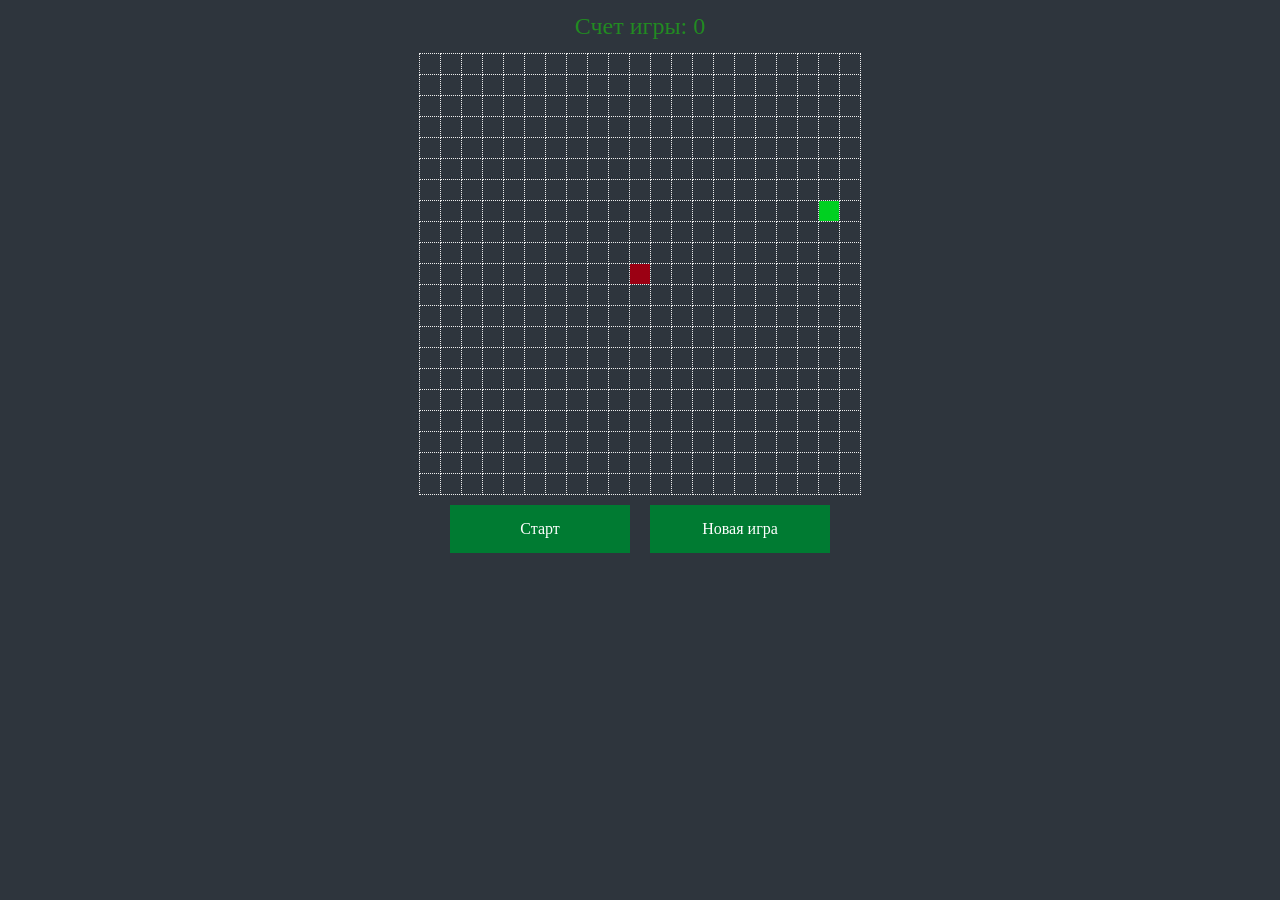
<file: lesson_7/index.html>
<!DOCTYPE html>
<html lang="en">
<head>
  <meta charset="UTF-8">
  <title>Змейка</title>
  <link rel="stylesheet" href="style.css" />
</head>
<body>
  <div id="game-wrap">
    <div class="game-counter">
      Счет игры:
      <span id="counter">0</span>
    </div>
    <table id="game"></table>
  </div>
  <div id="menu">
    <div id="playButton" class="menuButton">Старт</div>
    <div id="newGameButton" class="menuButton">Новая игра</div>
  </div>

  <script src="js.js"></script>
</body>
</html>
</file>
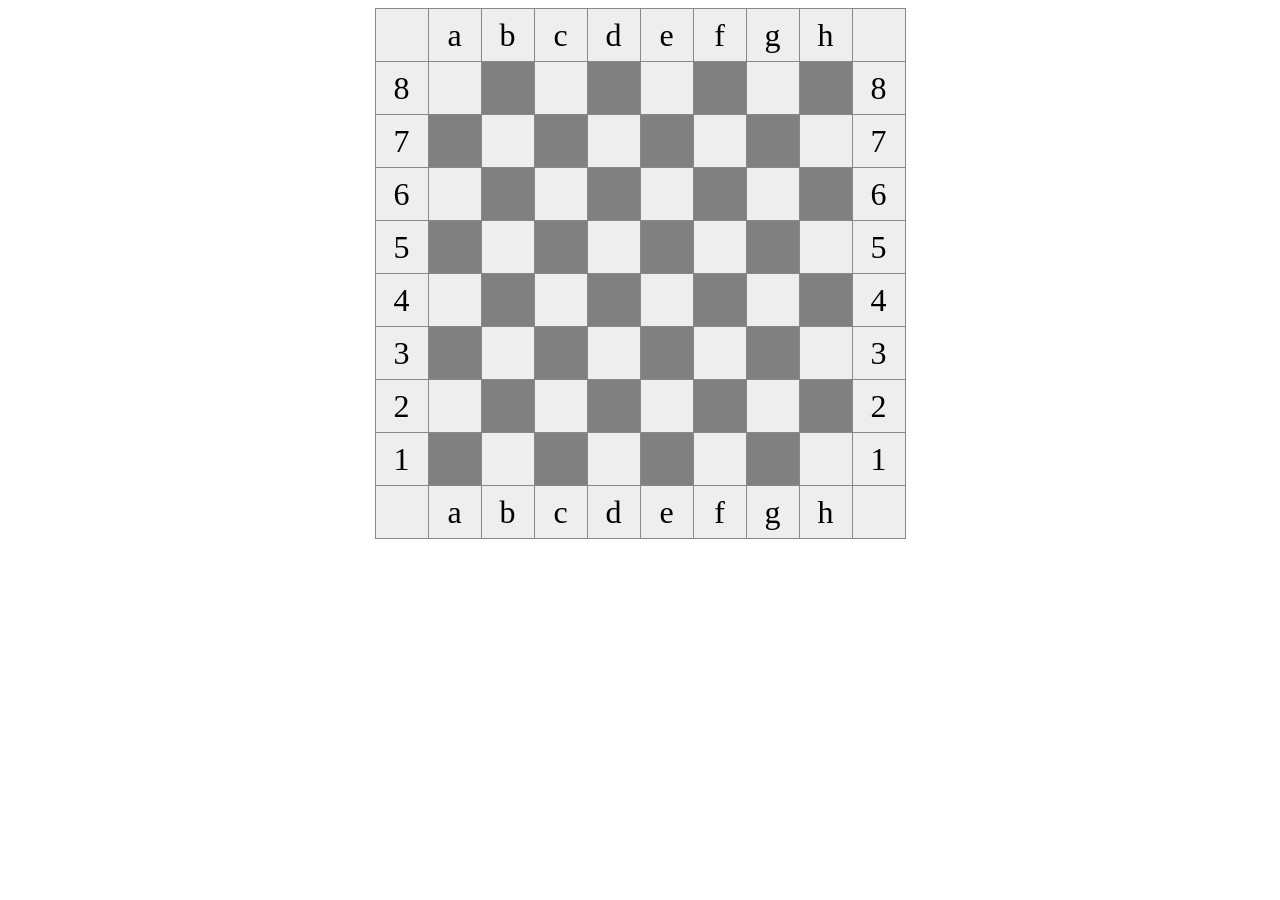
<file: teacher's_files/lesson5/completed/1/index.html>
<!DOCTYPE html>
<html lang="en">
<head>
  <meta charset="UTF-8">
  <title>Шахматы</title>
  <style>
    table {
      margin: auto;
      border-collapse: collapse;
    }
    tr {
      width: 50px;
      height: 50px;
    }
    td {
      border: 1px solid #888888;
      width: 50px;
      height: 50px;
      background-color: #EEEEEE;
      text-align: center;
      font-size: 2em;
    }
  </style>
</head>
<body>
<!--
1. Создать функцию, генерирующую шахматную доску. При этом можно использовать любые html-теги по своему желанию.
Доска должна быть разлинована соответствующим образом, т.е. чередовать черные и белые ячейки.
Строки должны нумероваться числами от 1 до 8, столбцы – латинскими буквами A, B, C, D, E, F, G, H.
-->
  <table id="game"></table>
  <script src="js.js"></script>
</body>
</html>
</file>
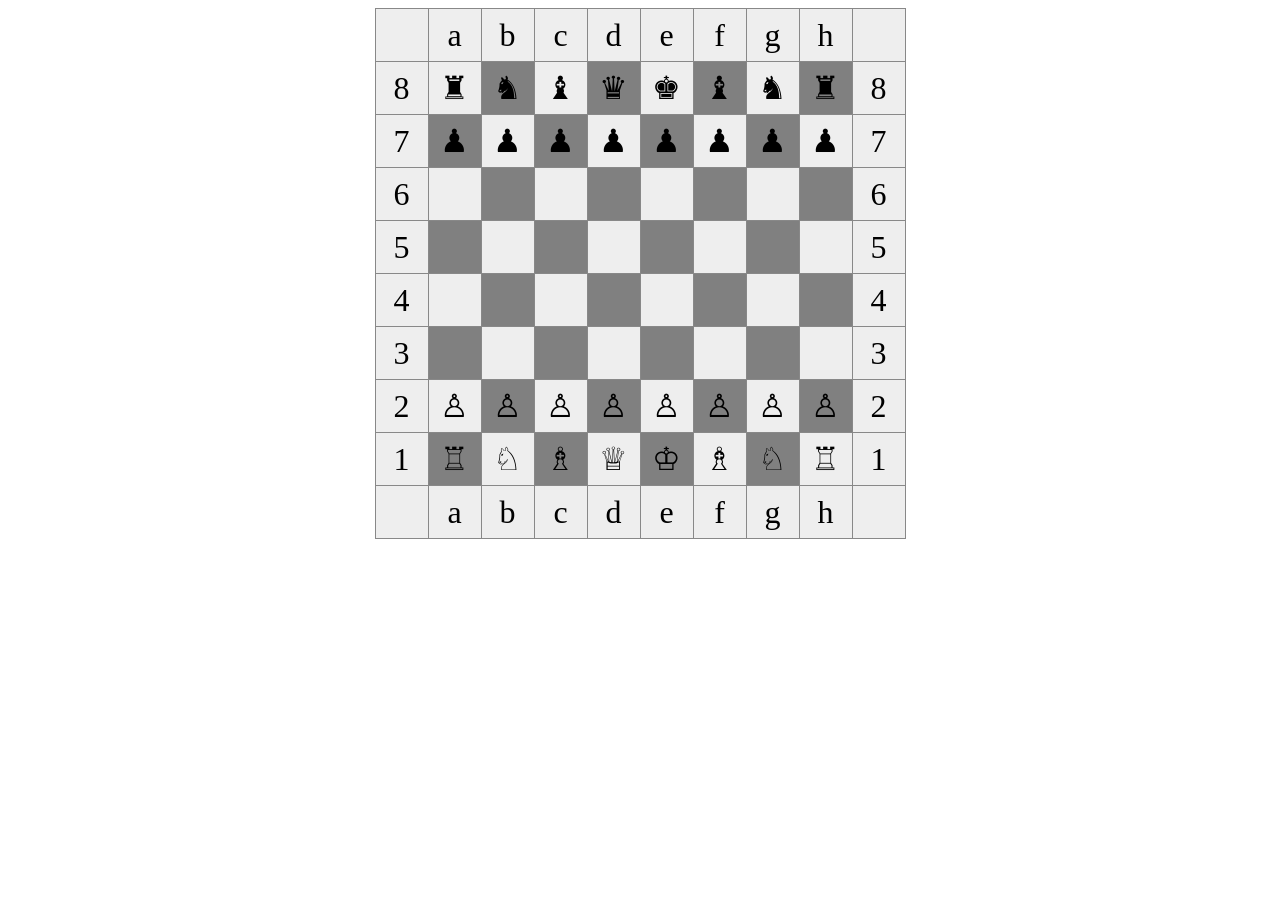
<file: teacher's_files/lesson5/completed/2/index.html>
<!DOCTYPE html>
<html lang="en">
<head>
  <meta charset="UTF-8">
  <title>Шахматы</title>
  <style>
    table {
      margin: auto;
      border-collapse: collapse;
    }
    tr {
      width: 50px;
      height: 50px;
    }
    td {
      border: 1px solid #888888;
      width: 50px;
      height: 50px;
      background-color: #EEEEEE;
      text-align: center;
      font-size: 2em;
    }
  </style>
</head>
<body>
<!--
2. Заполнить созданную таблицу фигурами, фигуры должны выглядеть как картинки, либо можно использовать символы
(существуют символы шахматных фигур) причем все фигуры должны стоять на своих местах и быть соответственно
черными и белыми.
-->
  <table id="game"></table>
  <script src="js.js"></script>
</body>
</html>
</file>
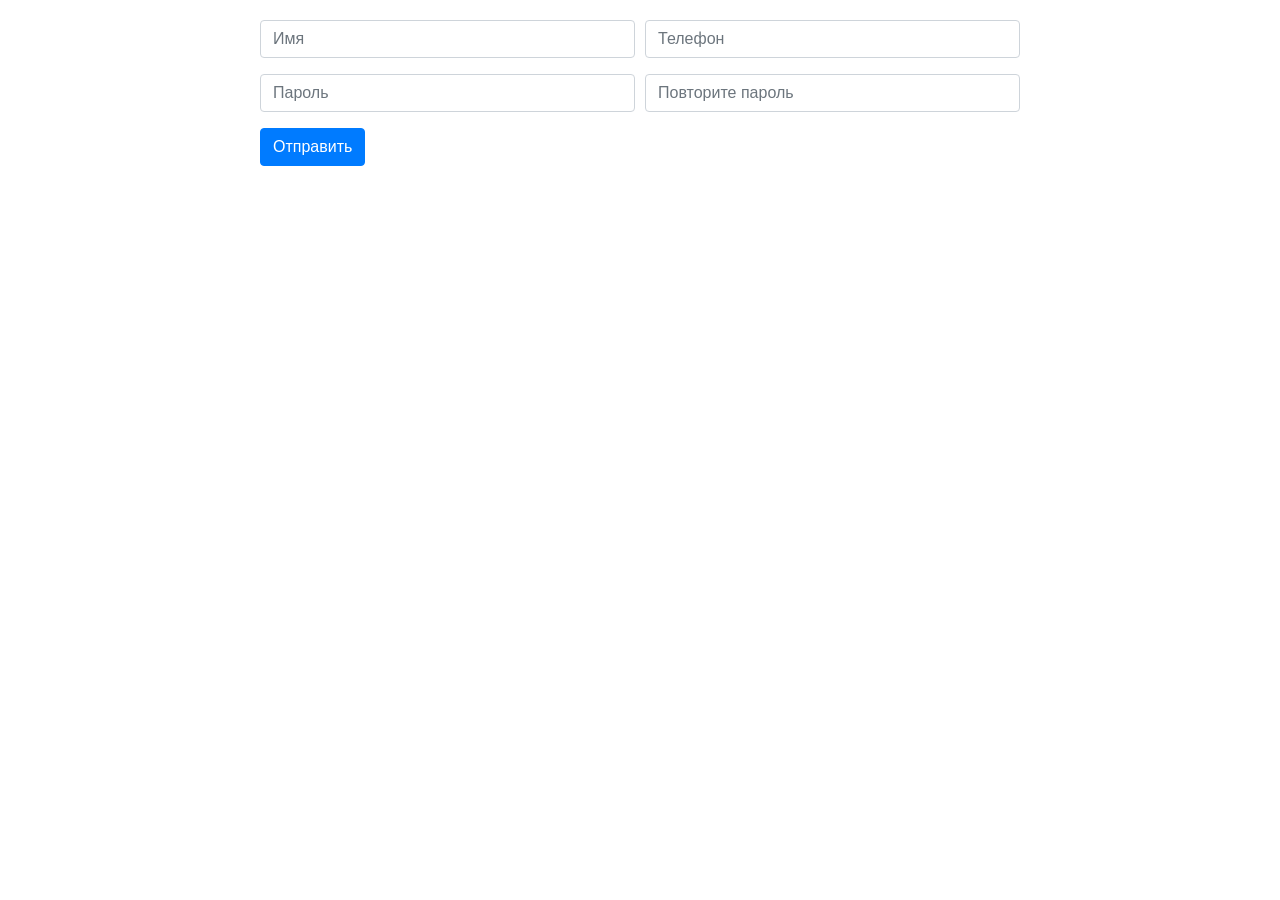
<file: teacher's_files/lesson5/completed/3/index.html>
<!DOCTYPE html>
<html lang="en">
<head>
  <meta charset="UTF-8">
  <title>Форма</title>
  <link rel="stylesheet" href="https://maxcdn.bootstrapcdn.com/bootstrap/4.0.0-beta.3/css/bootstrap.min.css" integrity="sha384-Zug+QiDoJOrZ5t4lssLdxGhVrurbmBWopoEl+M6BdEfwnCJZtKxi1KgxUyJq13dy" crossorigin="anonymous">
  <style>
    .form-wrap {
      margin: auto;
      padding: 20px;
      max-width: 800px
    }
  </style>
</head>
<body>
<!--
3*. Создать форму в html со следующими полями:
* Имя - текстовое поле
* Телефон - текстовое поле
* Пароль - поле типа password
* Повтор пароля - поле типа password
* Кнопка отправить форму

Необходимо реализовать валидацию этой формы по следующим правилам:

* Имя - должно содержать как минимум 1 символ, не более 50 символов.
* Телефон - должно содержать 11 цифр, не больше, не меньше.
* Пароль - минимум 5 символов, максимум 50.
* Повтор пароля - значение должно совпадать с полем пароль.
* Кнопка отправить форму - при нажатии на кнопку форма должна провериться, при прохождении проверки, форма
отправляется, если проверка не была пройдена, то:
- Каждое поле, которое не прошло проверку должно выделяться красным цветом.
- Под каждым полем, что не прошло проверку, должна писаться подсказка по какой причине проверка провалилась.

Можете пользоваться стилями бутстрапа, если лень самим писать.
Пользоваться аттрибутами HTML5 запрещено, необходимо проверки реализовать с помощью javascript.
-->
  <div class="form-wrap">
    <form class="my-form" action="">
      <div class="form-row">
        <div class="form-group col-md-6">
          <input type="text" name="name" class="form-control" placeholder="Имя">
        </div>
        <div class="form-group col-md-6">
          <input type="text" name="phone" class="form-control" placeholder="Телефон">
        </div>
      </div>

      <div class="form-row">
        <div class="form-group col-md-6">
          <input type="password" name="password" class="form-control" placeholder="Пароль">
        </div>
        <div class="form-group col-md-6">
          <input type="password" name="password_repeat" class="form-control" placeholder="Повторите пароль">
        </div>
      </div>
      <button type="submit" class="btn btn-primary">Отправить</button>
    </form>
  </div>

  <script src="js.js"></script>
</body>
</html>
</file>
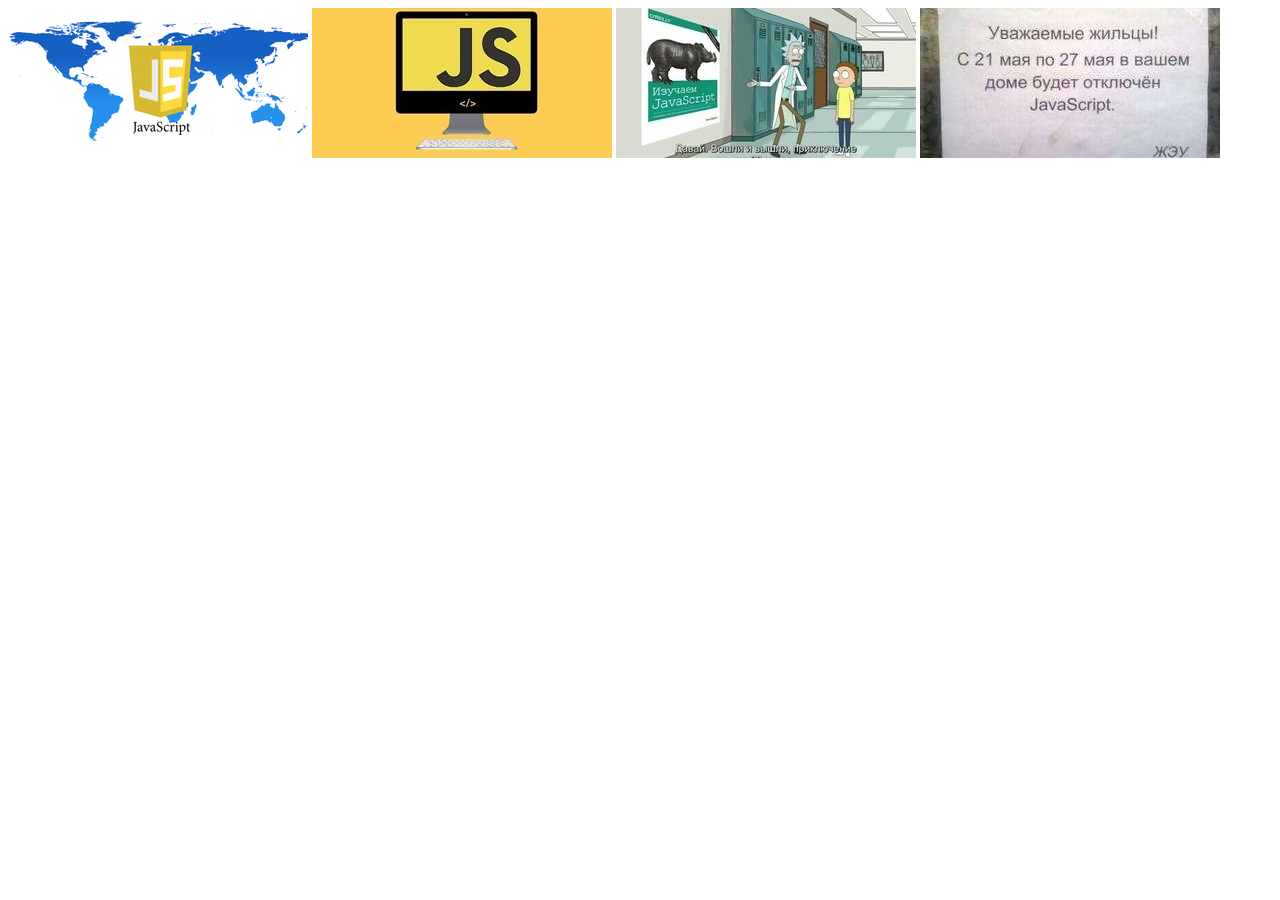
<file: teacher's_files/lesson6/completed/1/index.html>
<!DOCTYPE html>
<html lang="en">
<head>
  <meta charset="UTF-8">
  <title>Галерея</title>
  <style>
    .galleryWrapper__screen{
      left: 0;
      width: 100%;
      height: 100%;
      background-color: #222;
      opacity: 0.8;
      position: fixed;
      top: 0;
      z-index: 100;
      display: block;
      text-align: center;
    }
    .galleryWrapper__image {
      max-height: 80%;
      max-width: 80%;
      z-index: 101;
      position: absolute;
      margin: auto;
      left: 0;
      top: 0;
      bottom: 0;
      right: 0;
    }
    .galleryWrapper__close {
      z-index: 101;
      position: absolute;
      top: 0;
      right: 0;
    }
  </style>
</head>
<body>
<!--
1. Доработать функцию замены картинки в галерее таким образом, чтобы она проверяла наличие большой
картинки по указанному в src адресу. Если такой картинки не существует или она не доступна, то должна
ставиться картинка-заглушка сообщающая об ошибке.
-->
  <div class="galleryPreviewsContainer">
    <img src="images/min/1.jpg" data-full_image_url="images/max/1.jpg" alt="Картинка1">
    <img src="images/min/2.jpg" data-full_image_url="images/max/2.jpg" alt="Картинка2">
    <img src="images/min/3.jpg" data-full_image_url="images/max/3.jpg" alt="Картинка3">
    <img src="images/min/4.jpg" data-full_image_url="images/max/4.jpg" alt="Картинка4">
  </div>
  <!--
  <div class="galleryWrapper">
    <div class="galleryWrapper__screen"></div>
    <img class="galleryWrapper__close" src="images/gallery/close.png" alt="">
    <img class="galleryWrapper__image" src="images/max/1.jpg" alt="">
  </div>
  -->
  <script src="js.js"></script>
</body>
</html>
</file>
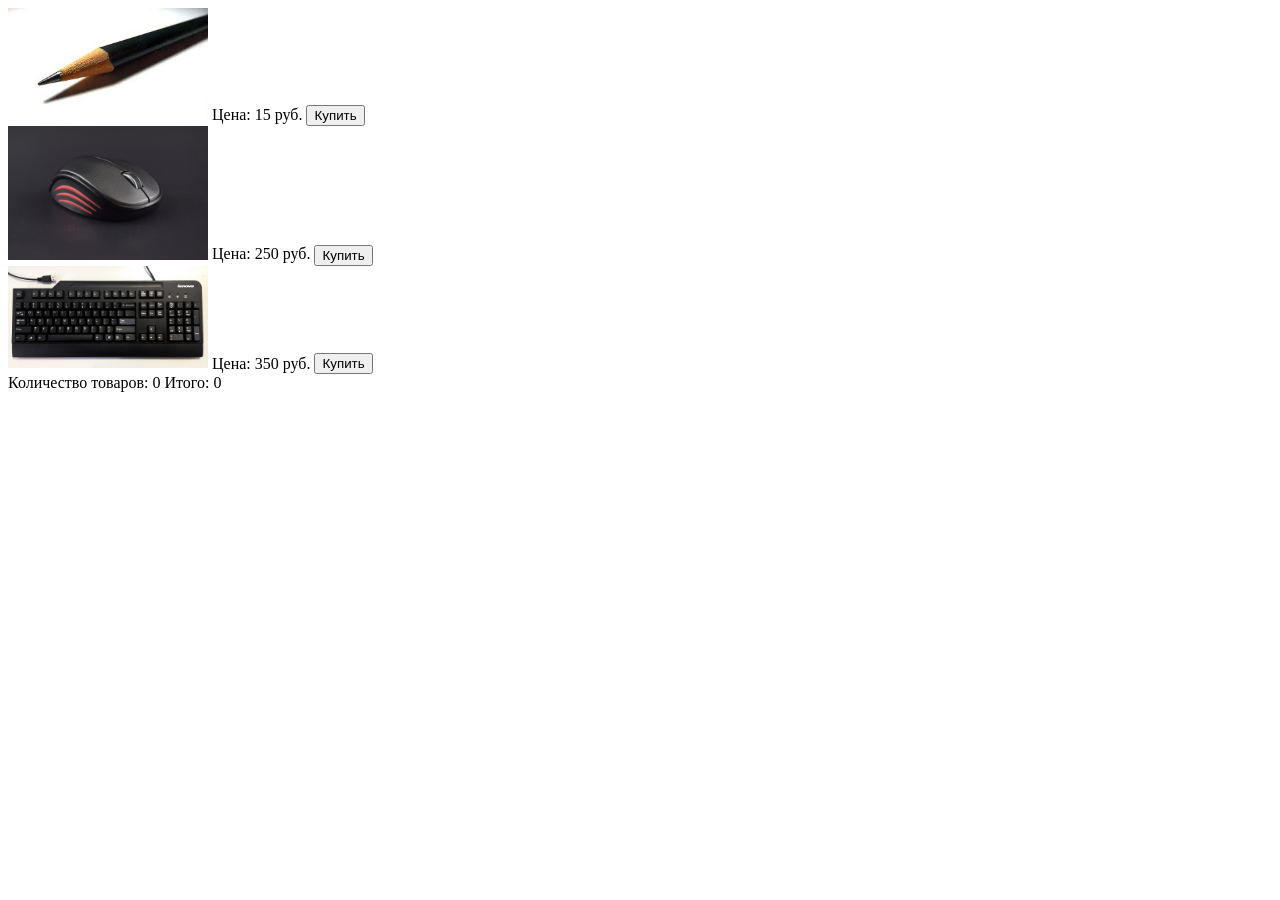
<file: teacher's_files/lesson6/completed/2/index.html>
<!DOCTYPE html>
<html lang="en">
<head>
  <meta charset="UTF-8">
  <title>Корзина</title>
</head>
<body>
  <!--
  2. Реализовать модуль корзины. У каждого товара есть кнопка «Купить», при нажатии на которую
  происходит добавление имени и цены товара в блок корзины. Корзина должна уметь считать
  общую сумму заказа. Один товар можно добавить несколько раз.
  -->
  <div id="container">
    <div>
      <img src="images/карандаш.jpg" width="200" alt="карандаш">
      Цена: 15 руб.
      <button class="buy-btn" data-price="15" data-name="Карандаш">Купить</button>
    </div>
    <div>
      <img src="images/мышка.jpg" width="200" alt="мышка">
      Цена: 250 руб.
      <button class="buy-btn" data-price="250" data-name="Мышка">Купить</button>
    </div>
    <div>
      <img src="images/клавиатура.jpg" width="200" alt="клавиатура">
      Цена: 350 руб.
      <button class="buy-btn" data-price="350" data-name="Клавиатура">Купить</button>
    </div>
  </div>
  <div id="basket">
    Количество товаров: <span id="basket-count">0</span>
    Итого: <span id="basket-price">0</span>
  </div>

  <script src="js.js"></script>
</body>
</html>
</file>
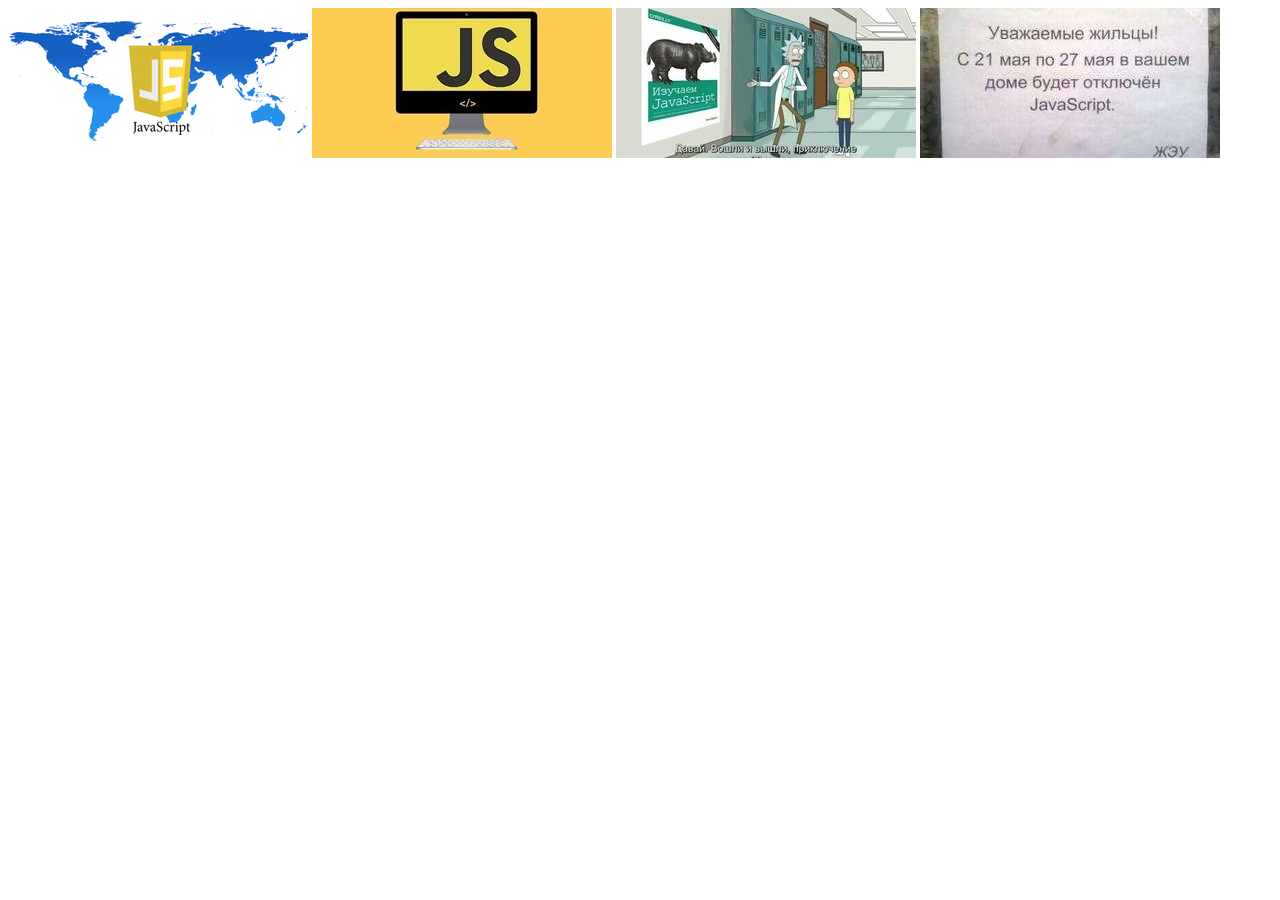
<file: teacher's_files/lesson6/completed/3/index.html>
<!DOCTYPE html>
<html lang="en">
<head>
  <meta charset="UTF-8">
  <title>Галерея</title>
  <style>
    .galleryWrapper__screen{
      left: 0;
      width: 100%;
      height: 100%;
      background-color: #222;
      opacity: 0.8;
      position: fixed;
      top: 0;
      z-index: 100;
      display: block;
      text-align: center;
    }
    .galleryWrapper__image {
      max-height: 80%;
      max-width: 80%;
      z-index: 101;
      position: absolute;
      margin: auto;
      left: 0;
      top: 0;
      bottom: 0;
      right: 0;
    }
    .galleryWrapper__close {
      z-index: 101;
      position: absolute;
      top: 0;
      right: 0;
    }
    .galleryWrapper__next {
      z-index: 101;
      position: absolute;
      top: 50%;
      right: 0;
    }
    .galleryWrapper__back {
      z-index: 101;
      position: absolute;
      top: 50%;
      left: 0;
    }
  </style>
</head>
<body>
<!--
3*. Добавить в галерею функцию перехода к следующему изображению. По сторонам от большой картинки
должны быть стрелки “вперед” и “назад”, по нажатию на которые происходит замена изображения на
следующее или предыдущее.
-->
  <div class="galleryPreviewsContainer">
    <img src="images/min/1.jpg" data-full_image_url="images/max/1.jpg" alt="Картинка1">
    <img src="images/min/2.jpg" data-full_image_url="images/max/2.jpg" alt="Картинка2">
    <img src="images/min/3.jpg" data-full_image_url="images/max/3.jpg" alt="Картинка3">
    <img src="images/min/4.jpg" data-full_image_url="images/max/4.jpg" alt="Картинка4">
  </div>

<!--
  <div class="galleryWrapper">
    <img class="galleryWrapper__back" src="images/gallery/back.png" alt="Назад">
    <img class="galleryWrapper__next" src="images/gallery/next.png" alt="Вперед">
    <div class="galleryWrapper__screen"></div>
    <img class="galleryWrapper__close" src="images/gallery/close.png" alt="">
    <img class="galleryWrapper__image" src="images/max/1.jpg" alt="">
  </div>
-->

  <script src="js.js"></script>
</body>
</html>
</file>
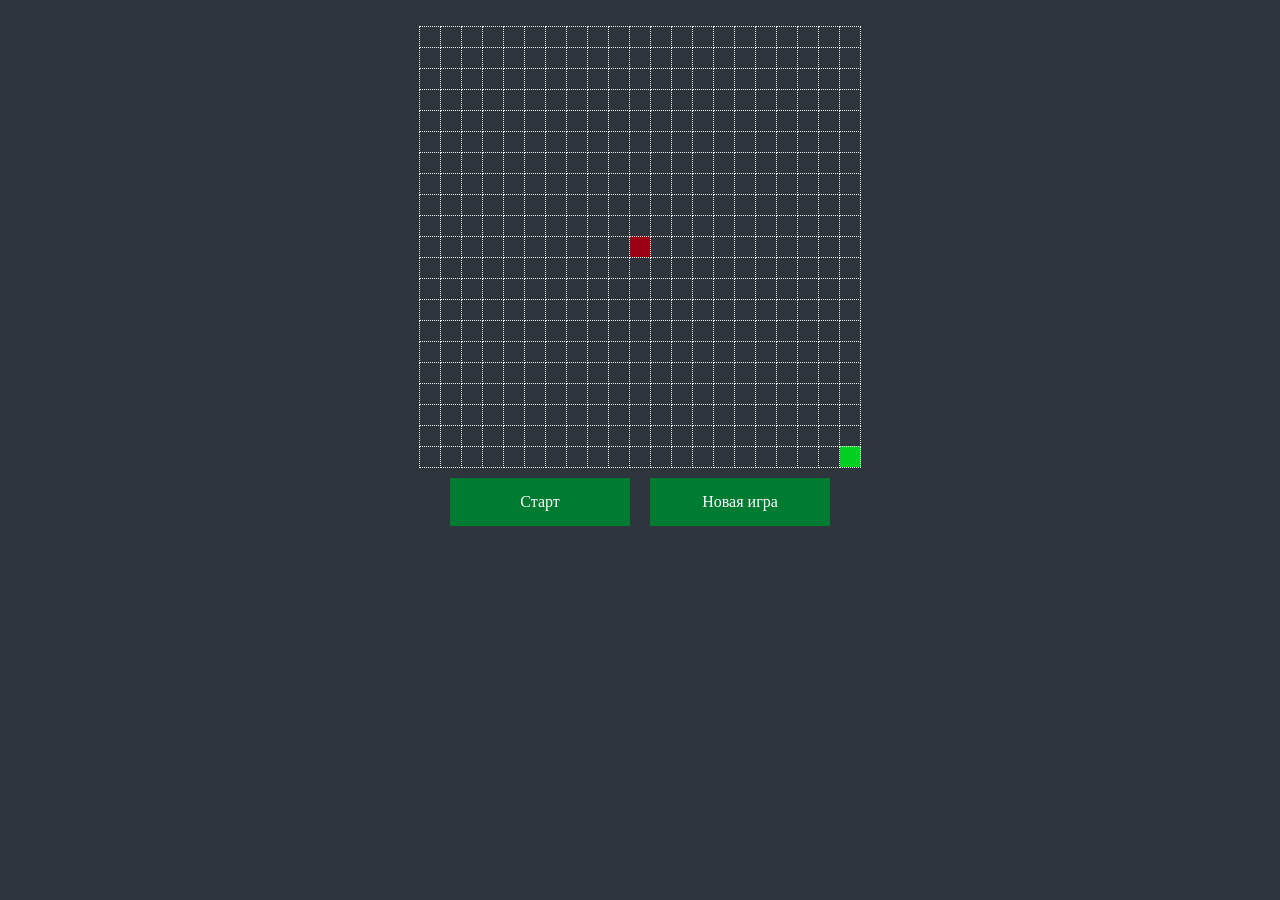
<file: teacher's_files/lesson7/completed/1/index.html>
<!DOCTYPE html>
<html lang="en">
<head>
  <meta charset="UTF-8">
  <title>Змейка</title>
  <link rel="stylesheet" href="style.css" />
</head>
<body>
  <div id="game-wrap">
    <table id="game"></table>
  </div>
  <div id="menu">
    <div id="playButton" class="menuButton">Старт</div>
    <div id="newGameButton" class="menuButton">Новая игра</div>
  </div>

  <script src="js.js"></script>
</body>
</html>
</file>
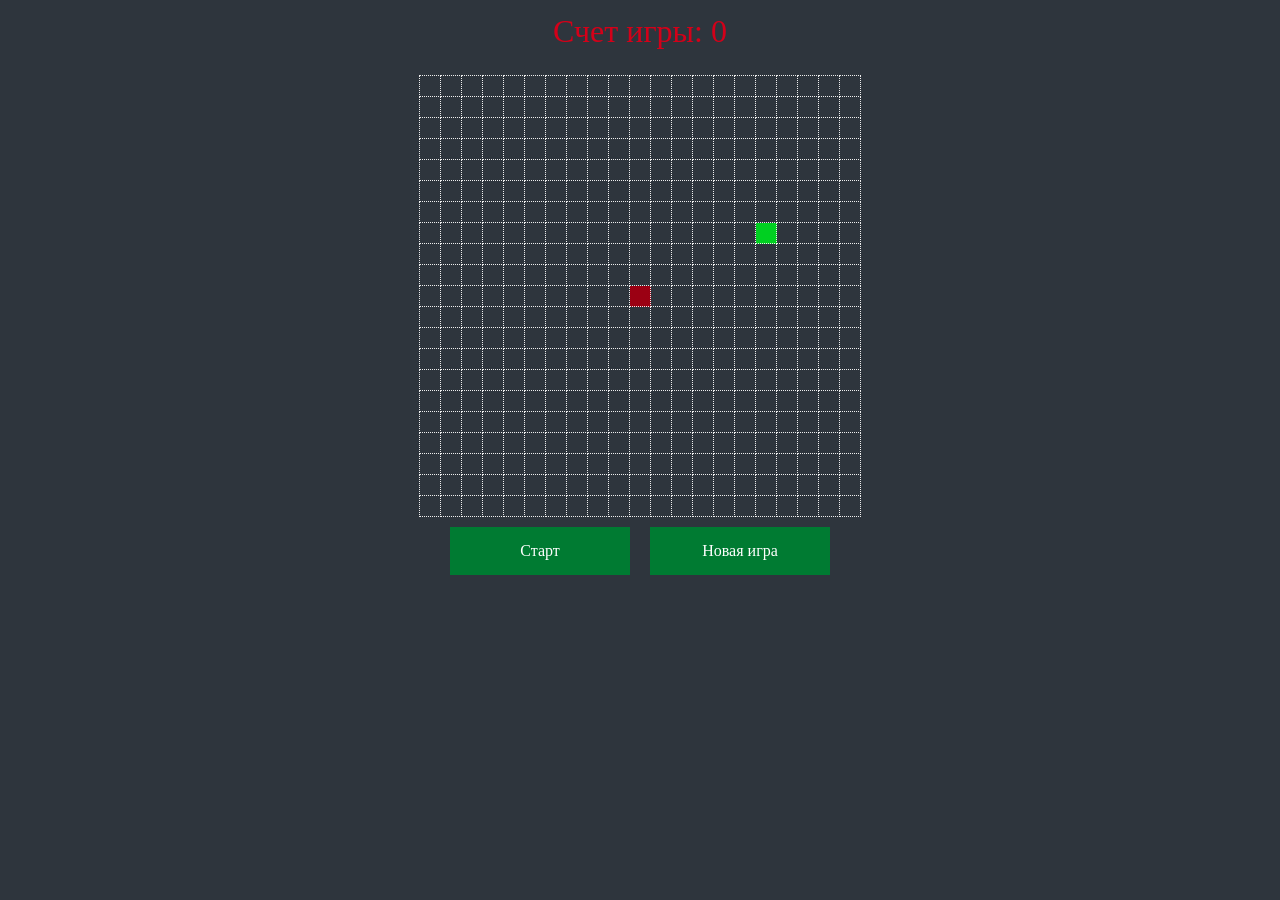
<file: teacher's_files/lesson7/completed/2/index.html>
<!DOCTYPE html>
<html lang="en">
<head>
  <meta charset="UTF-8">
  <title>Змейка</title>
  <link rel="stylesheet" href="style.css" />
</head>
<body>
  <div id="game-score">Счет игры: <span id="score-count">0</span></div>
  <div id="game-wrap">
    <table id="game"></table>
  </div>
  <div id="menu">
    <div id="playButton" class="menuButton">Старт</div>
    <div id="newGameButton" class="menuButton">Новая игра</div>
  </div>

  <script src="js.js"></script>
</body>
</html>
</file>
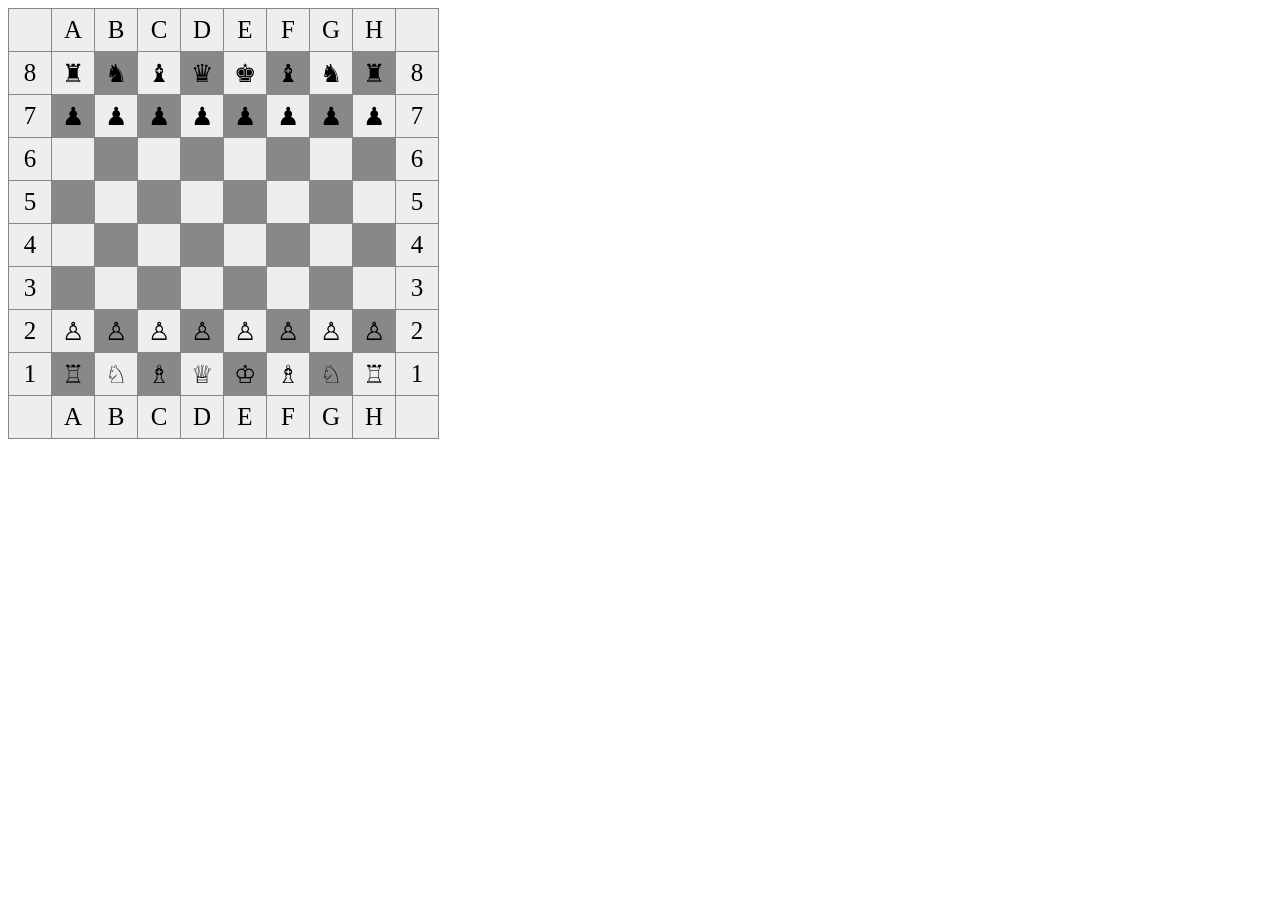
<file: lesson_5/hw05-1.html>
<!DOCTYPE html>
<html lang="en">
<head>
    <meta charset="UTF-8">
    <title>Chess</title>
    <style>
    table {
      border-collapse: collapse;
    }
    tr {
      width: 40px;
      height: 40px;
    }
    td {
      border: 1px solid #888888;
      width: 40px;
      height: 40px;
      background-color: #EEEEEE;

      text-align: center;
      font-size: 25px;
    }
    .filled-chess-cell {
        background-color: #888888;
    }
    </style>
</head>
<body>
<table class="chess"></table>

<script src="1.js"></script>
<script src="2.js"></script>
</body>
</html>
</file>
<file: lesson_7/style.css>
*{
    margin: 0;
    padding: 0;
    background: #2e353d;
    overflow: hidden;
}
.menuButton{
    width: 150px;
    padding: 15px;
    margin: 10px;
    color: white;
    background: #007b32;
    text-align: center;
    cursor: pointer;
}
.menuButton:hover{
    background: #009641;
}
#game{
    border-collapse: collapse;
    margin: 1% auto 0;
}
#menu{
    display: flex;
    justify-content: center;
}
td.cell{
    width: 20px;
    height: 20px;
    border: 1px dotted #eee;
    border-collapse: collapse;
}
.food{
    background: #00d021;
}
.snakeBody{
    background: #e5e5e5;
}
.snakeHead{
    background: #9b0013;
}
.disabled {
    background: #7c7c7c;
}
.disabled:hover{
    background: #7c7c7c;
}
.game-counter {
    font-size: 1.5em;
    color: forestgreen;
    text-align: center;
    margin: 1% auto 0;
}
</file>
<file: teacher's_files/lesson7/completed/1/style.css>
*{
    margin: 0;
    padding: 0;
    background: #2e353d;
}
.menuButton{
    width: 150px;
    padding: 15px;
    margin: 10px;
    color: white;
    background: #007b32;
    text-align: center;
    cursor: pointer;
}
.menuButton:hover{
    background: #009641;
}
#game{
    border-collapse: collapse;
    margin: 2% auto 0;
}
#menu{
    display: flex;
    justify-content: center;
}
td.cell{
    width: 20px;
    height: 20px;
    border: 1px dotted #eee;
    border-collapse: collapse;
}
.food{
    background: #00d021;
}
.snakeBody{
    background: #e5e5e5;
}
.snakeHead{
    background: #9b0013;
}
.disabled {
    background: #7c7c7c;
}
.disabled:hover{
    background: #7c7c7c;
}
</file>
<file: teacher's_files/lesson7/completed/2/style.css>
*{
    margin: 0;
    padding: 0;
    background: #2e353d;
}
.menuButton{
    width: 150px;
    padding: 15px;
    margin: 10px;
    color: white;
    background: #007b32;
    text-align: center;
    cursor: pointer;
}
.menuButton:hover{
    background: #009641;
}
#game{
    border-collapse: collapse;
    margin: 2% auto 0;
}
#menu{
    display: flex;
    justify-content: center;
}
td.cell{
    width: 20px;
    height: 20px;
    border: 1px dotted #eee;
    border-collapse: collapse;
}
.food{
    background: #00d021;
}
.snakeBody{
    background: #e5e5e5;
}
.snakeHead{
    background: #9b0013;
}
.disabled {
    background: #7c7c7c;
}
.disabled:hover{
    background: #7c7c7c;
}
#game-score {
    margin-top: 1%;
    text-align: center;
    font-family: "Lobster", serif;
    font-size: 2em;
    color: #d40019;
}
</file>
